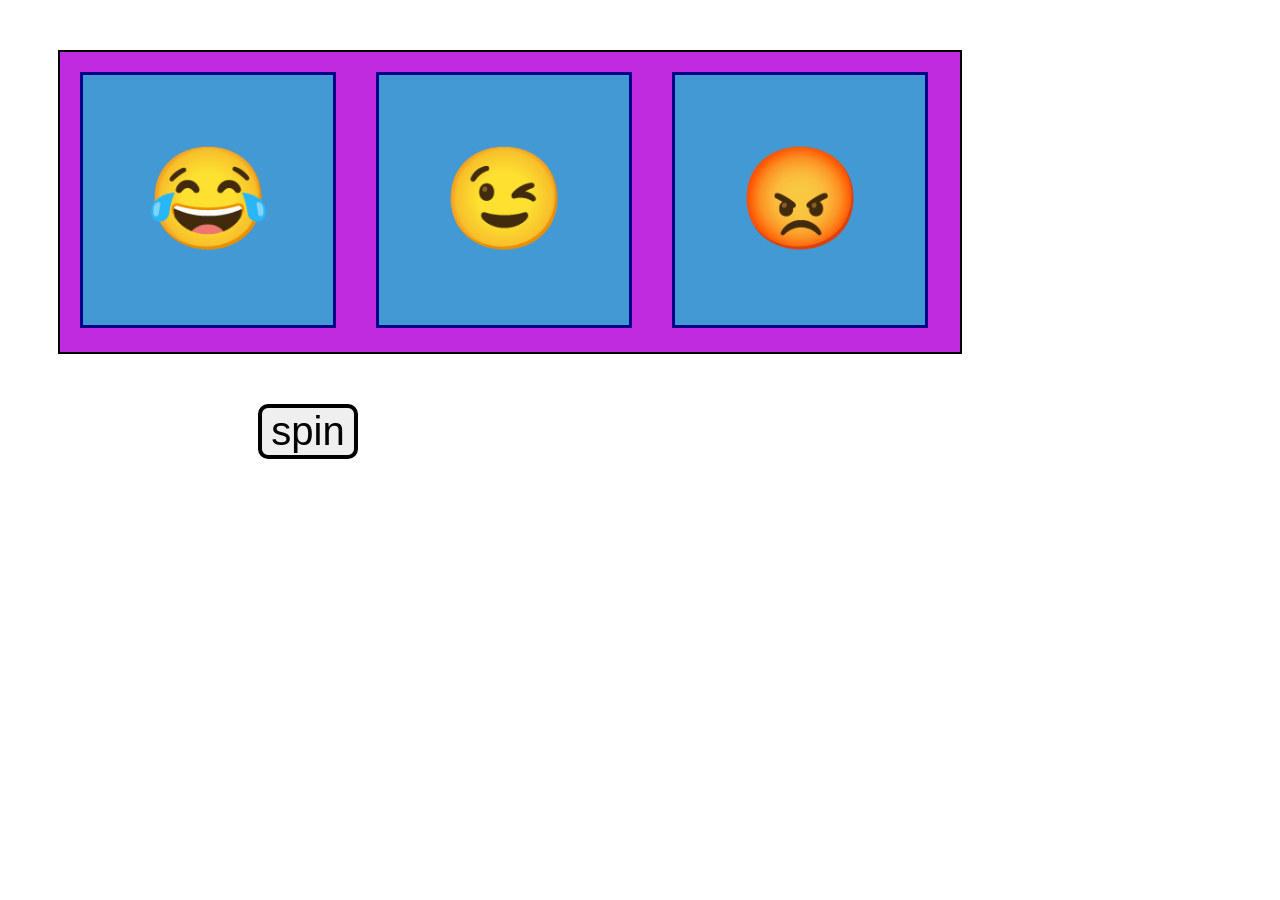
<file: index.html>
<!DOCTYPE html>
<html lang="en">

<head>
    <meta charset="UTF-8">
    <meta http-equiv="X-UA-Compatible" content="IE=edge">
    <meta name="viewport" content="width=device-width, initial-scale=1.0">
    <title>Slot Machine</title>
    <!-- <script   defer src="slotmachine.js"></script> -->
    <link rel="stylesheet" href="slotmachine.css">
</head>

<body>
    <div class="machine" id="mac">
        <div class="slot" id="slot1">
            <div class="value" id="value1">😂</div>
        </div>
        <div class="slot" id="slot2">
            <div class="value" id="value2">😉</div>
        </div>
        <div class="slot" id="slot3">
            <div class="value" id="value3">😡</div>
        </div>
        
    </div>
    <button  id="spin">spin</button>
    <!-- <input  id="inputspeed"  type="number" min="1" max="10"> -->


</body>
<script async defer src="slotmachine.js"></script>
</html>
</file>
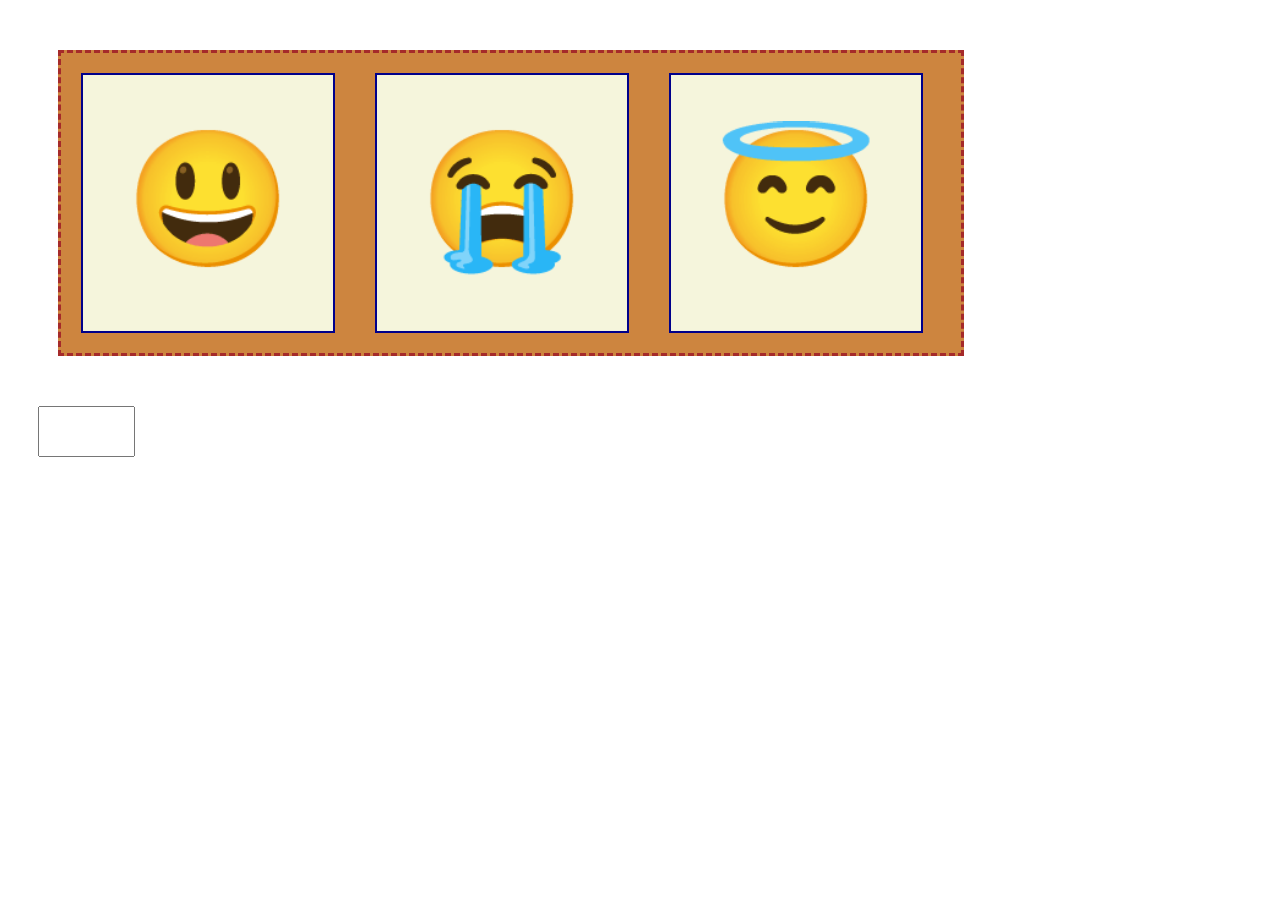
<file: index1.html>
<!DOCTYPE html>
<html lang="en">

<head>
    <meta charset="UTF-8">
    <meta name="viewport" content="width=device-width, initial-scale=1.0">
    <title>Document</title>
    <script src="script.js"></script>
    <link rel="stylesheet" href="style.css">
</head>
<body>
    <div class="machine">
      <div class="slot" id="slot1">
        <div class="value" id="value1">😃</div>
      </div>
      <div class="slot" id="slot2">
        <div class="value" id="value2">😭</div> ///emoji add
      </div>
      <div class="slot" id="slot3">
        <div class="value" id="value3">😇</div>
      </div>
    </div>
    
  <input id="inpSpeed" type="number" min="1" max="10">
  </body>
  
  </html>
</html>
</file>
<file: slotmachine.css>
:root{
    --speed:2;
    --duration:0;

}
.machine{
    background-color: rgb(193, 43, 223);
    border: 2px solid black;
    height:300px;
    width: 900px;
    margin: 50px;
    display: flex;
    z-index: 5;

}
#inputspeed{
    font-size: 30pt;
    margin-left: 350px;
    width: 70px;
}
#spin{
    font-size:30pt;
    margin-left: 250px;
    width:100px;
    border: 4px solid black;
    border-radius: 10px;
    /* background-color: crimson; */
}
#spin:hover{
    /* background-color: darkgoldenrod; */
    border-radius: 10px;
}
button:focus{
    outline:none !important;
    /* if we select the button then the border which i am giving is gone and view as square box without any border radius  */
    /* so i have use the upper line taaki border radius as it is rahe  */
    background-color: greenyellow;
    }
.slot{
    height: 250px;
    width: 250px;
    margin:20px;
    background-color: rgb(67, 153, 211);
    border:solid darkblue;
    /* display: flex; */
    /* justify-content: center; */
    /* border: 2x solid rgb(255, 254, 254); */
    /* align-items: center; */
    text-align:center;
    line-height: 250px;
    font-size: 100px;  
    z-index: 1;
    overflow: hidden;
}
.slot > .value{
    z-index:3;
    /* display: inline-block; */
    /* animation: slotspin infinite  0.5s; */
    /* animation-name:slotspin;
    animation-iteration-count: infinte;
    animation-duration : calc(1s / var(--speed)); */
     /* animation: slotspin   (var(--duration))  calc(1s / var(--speed)); */
     
    /* animation-name: slotspin;
    animation-iteration-count: infinite;
    animation-duration:calc(1s / var(--speed)); */
    /* animation-play-state: paused; */
   
}
@keyframes slotspin{
    0%{
        transform:translateY(-220px);
    }
    100%{
        transform: translateY(220px);
    }
}
</file>
<file: style.css>
:root {
    --speed: 5;   ////initial speed
}
.machine {
    background-color: peru;
    border: dashed brown 3px;
    height: 300px;
    width: 900px;
    margin: 50px;

    z-index: 5;

    display: flex;
}

#inpSpeed {                  
    font-size: 30pt;
    margin-left: 30px;      //int speed
    width: 50px;
}

.slot {                 ///slot machine
    height: 250px;
    width: 250px;
    margin: 20px;

    overflow: hidden;

    z-index: 1;

    background-color: beige;
    border: solid darkblue 2px;
    text-align: center;
    font-size: 100pt;
    line-height: 250px;
}

.slot > .value {                          ///slot value add
    z-index: 3;
    animation-name: slotspin;
    animation-iteration-count: infinite;
    animation-duration: calc(1s / var(--speed));
}

@keyframes slotspin {                       ///key slot machine add
    0% {
        transform: translateY(-200px);
    }
    100% {
        transform: translateY(200px)
    }
}
</file>
